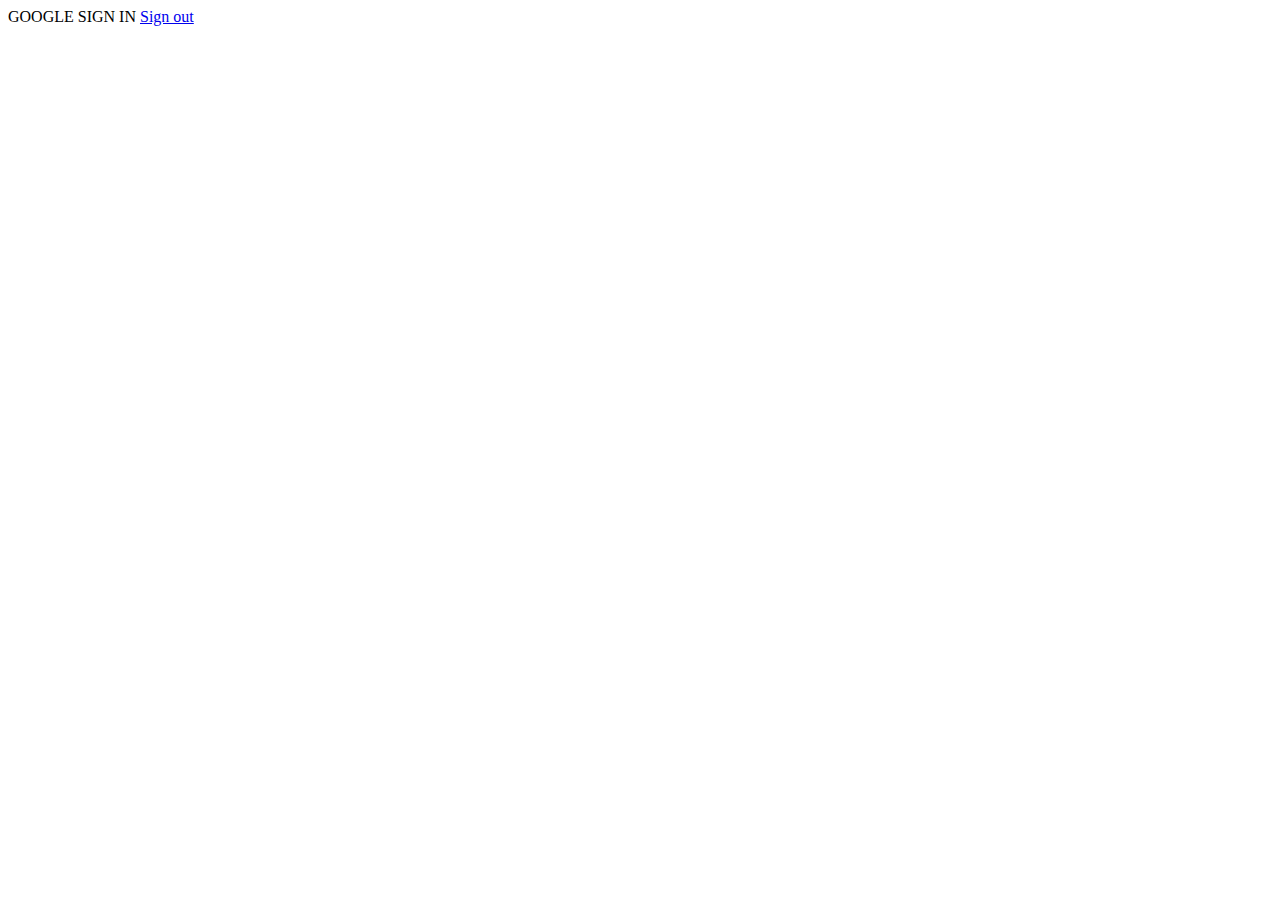
<file: index.html>
<!DOCTYPE html>
<html lang="en">
  <head>
    <meta charset="UTF-8" />
    <meta name="viewport" content="width=device-width, initial-scale=1.0" />
    <meta
      name="google-signin-client_id"
      content="475801536700-vcenqouv4cblhl36oivneb700roklbkp.apps.googleusercontent.com"
    />

    <title>Document</title>
  </head>
  <body>
    <div class="g-signin2 d-block" data-onsuccess="onSignIn"></div>
    GOOGLE SIGN IN
    <a href="#" onclick="signOut();">Sign out</a>

    <script src="https://apis.google.com/js/platform.js" async defer></script>
    <script>
      var l = "";
      console.log("L=", l);
      function onSignIn(googleUser) {
        l = googleUser;
        console.log(googleUser);
        var profile = googleUser.getBasicProfile();
        console.log("ID: " + profile.getId()); // Do not send to your backend! Use an ID token instead.
        console.log("Name: " + profile.getName());
        console.log("Image URL: " + profile.getImageUrl());
        console.log("Email: " + profile.getEmail()); // This is null if the 'email' scope is not present.
      }

      function signOut() {
        var auth2 = gapi.auth2.getAuthInstance();
        auth2.signOut().then(function () {
          console.log("User signed out.");
        });
      }
    </script>
  </body>
</html>
</file>
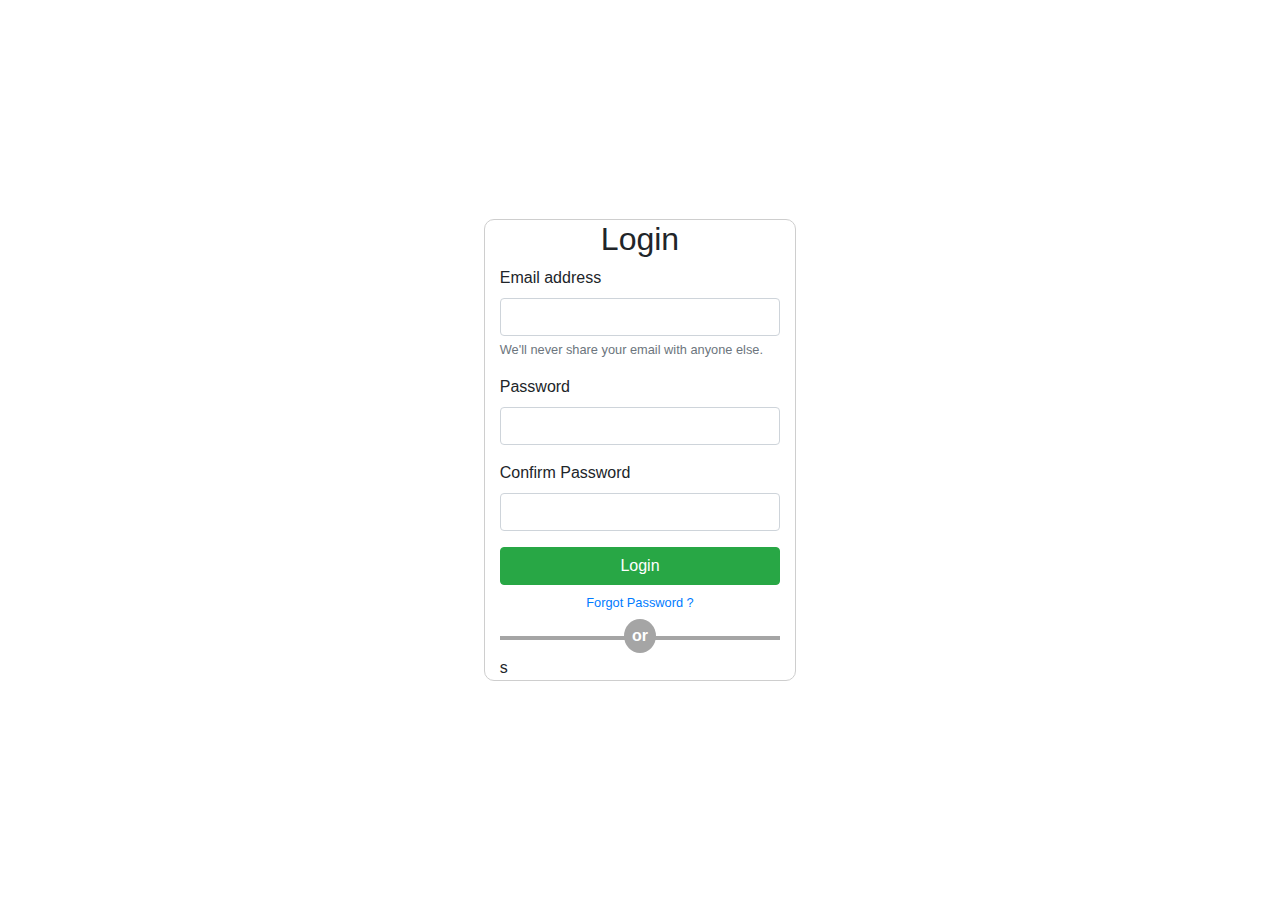
<file: SignIn.html>
<!DOCTYPE html>
<html>
  <head>
    <meta name="viewport" content="width=device-width, initial-scale=1" />

    <!-- GoogleSignIn Meta Tag -->
    <meta
      name="google-signin-client_id"
      content="475801536700-vcenqouv4cblhl36oivneb700roklbkp.apps.googleusercontent.com"
    />

    <link
      rel="stylesheet"
      href="https://cdnjs.cloudflare.com/ajax/libs/font-awesome/4.7.0/css/font-awesome.min.css"
    />
    <!-- CSS only -->
    <link
      rel="stylesheet"
      href="https://stackpath.bootstrapcdn.com/bootstrap/4.5.2/css/bootstrap.min.css"
      integrity="sha384-JcKb8q3iqJ61gNV9KGb8thSsNjpSL0n8PARn9HuZOnIxN0hoP+VmmDGMN5t9UJ0Z"
      crossorigin="anonymous"
    />
    <link rel="stylesheet" href="login.css" />
  </head>
  <body>
    <div class="container-fluid formContainer">
      <div class="formCol col-sm-12 col-md-3">
        <form action="/action_page.php">
          <h2 style="text-align: center">Login</h2>
          <div class="form-group">
            <label for="email">Email address</label>
            <input
              type="email"
              class="form-control"
              id="email"
              aria-describedby="emailHelp"
            />
            <small id="emailHelp" class="form-text text-muted"
              >We'll never share your email with anyone else.</small
            >
          </div>
          <div class="form-group">
            <label for="password">Password</label>
            <input type="password" class="form-control" id="password" />
          </div>
          <div class="form-group">
            <label for="confirmpassword">Confirm Password</label>
            <input type="password" class="form-control" id="confirmpassword" />
          </div>
          <button type="submit" class="btn btn-success w-100">Login</button>
          <small class="mt-2 text-center d-block">
            <a href=""> Forgot Password ? </a>
          </small>
        </form>
        <div class="text-center mt-4 orContainer">
          <hr />
          <span class="or"> or </span>
        </div>
        <span
          id="g-signin2"
          class="text-center mx-auto g-signin2"
          data-onsuccess="onSignIn"
        ></span>
        <div>s</div>
      </div>
    </div>
  </body>

  <!-- JS, Popper.js, and jQuery -->
  <script>
    function renderButton() {
      gapi.signin2.render('g-signin2', {
        'scope': 'profile email',
        'width': 240,
        'height': 50,
        'longtitle': true,
        'theme': 'dark',
        'onsuccess': onSuccess,
        'onfailure': onFailure
      });
  </script>
  <script
    src="https://code.jquery.com/jquery-3.5.1.slim.min.js"
    integrity="sha384-DfXdz2htPH0lsSSs5nCTpuj/zy4C+OGpamoFVy38MVBnE+IbbVYUew+OrCXaRkfj"
    crossorigin="anonymous"
  ></script>
  <script
    src="https://cdn.jsdelivr.net/npm/popper.js@1.16.1/dist/umd/popper.min.js"
    integrity="sha384-9/reFTGAW83EW2RDu2S0VKaIzap3H66lZH81PoYlFhbGU+6BZp6G7niu735Sk7lN"
    crossorigin="anonymous"
  ></script>
  <script
    src="https://stackpath.bootstrapcdn.com/bootstrap/4.5.2/js/bootstrap.min.js"
    integrity="sha384-B4gt1jrGC7Jh4AgTPSdUtOBvfO8shuf57BaghqFfPlYxofvL8/KUEfYiJOMMV+rV"
    crossorigin="anonymous"
  ></script>
  <script src="https://apis.google.com/js/platform.js" async defer></script>
  <script>
    var l = "";
    console.log("L=", l);
    function onSignIn(googleUser) {
      l = googleUser;
      console.log(googleUser);
      var profile = googleUser.getBasicProfile();
      console.log("ID: " + profile.getId()); // Do not send to your backend! Use an ID token instead.
      console.log("Name: " + profile.getName());
      console.log("Image URL: " + profile.getImageUrl());
      console.log("Email: " + profile.getEmail()); // This is null if the 'email' scope is not present.
    }

    function signOut() {
      var auth2 = gapi.auth2.getAuthInstance();
      auth2.signOut().then(function () {
        console.log("User signed out.");
      });
    }
  </script>
</html>
</file>
<file: login.css>
.or {
  box-sizing: border-box;
  background-color: rgb(165, 165, 165);
  padding: 5px 8px;
  border-radius: 50%;
  font-weight: bolder;
  color: white;
  position: absolute;
  top: 0;
  transform: translate(-50%, -50%);
}
.orContainer {
  /* height: 50px;
    width: 10px; */
  position: relative;
}
hr {
  height: 2.5px;
  border: 2px solid rgb(165, 165, 165);
  box-sizing: border-box;
}
a {
  text-decoration: none;
}
.formContainer {
  height: 100vh;
  display: flex;
  flex-direction: column;
  justify-content: center;
}
.formCol {
  margin-left: auto;
  margin-right: auto;
  border: 1.5px solid #cecece;
  border-radius: 10px;
}
</file>
